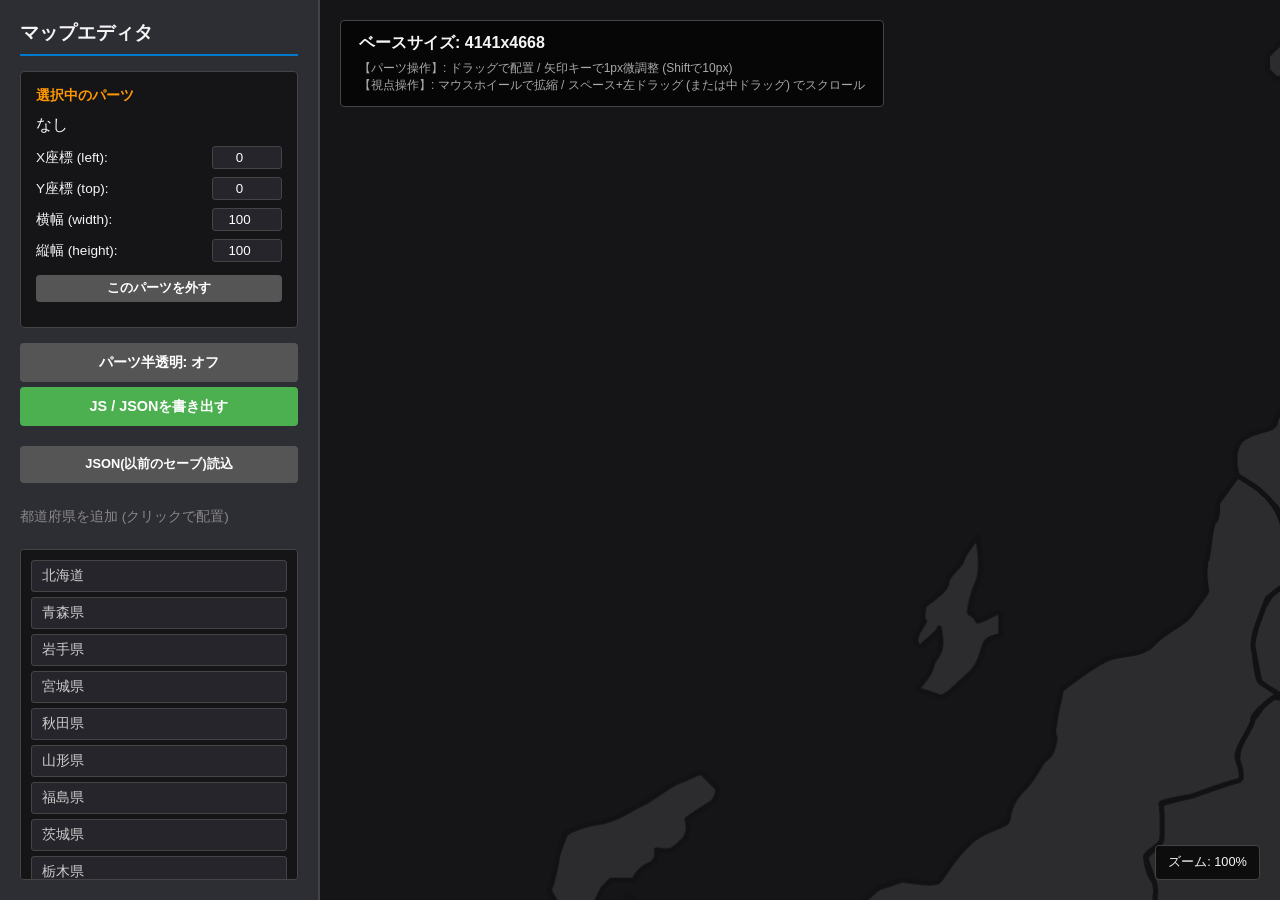
<file: map_editor.html>
<!DOCTYPE html>
<html lang="ja">
<head>
    <meta charset="UTF-8">
    <meta name="viewport" content="width=device-width, initial-scale=1.0">
    <title>日本列島 マップエディタ</title>
    <style>
        :root {
            --bg-color: #1e1e24;
            --panel-bg: #2d2d34;
            --text-color: #f5f5f5;
            --accent-color: #007acc;
            --border-color: #444;
        }

        * {
            box-sizing: border-box;
            margin: 0;
            padding: 0;
            font-family: 'Hiragino Sans', 'Segoe UI', sans-serif;
        }

        body {
            background-color: var(--bg-color);
            color: var(--text-color);
            display: flex;
            height: 100vh;
            overflow: hidden;
        }

        /* サイドバー（操作パネル） */
        #control-panel {
            width: 320px;
            background-color: var(--panel-bg);
            border-right: 2px solid var(--border-color);
            display: flex;
            flex-direction: column;
            padding: 20px;
            z-index: 10;
        }

        h2 {
            font-size: 1.2rem;
            margin-bottom: 15px;
            border-bottom: 2px solid var(--accent-color);
            padding-bottom: 8px;
        }

        .btn {
            background-color: var(--accent-color);
            color: white;
            border: none;
            padding: 10px 15px;
            border-radius: 4px;
            cursor: pointer;
            font-weight: bold;
            font-size: 0.9rem;
            margin-bottom: 10px;
            transition: background 0.2s;
            text-align: center;
        }

        .btn:hover {
            background-color: #005999;
        }

        .btn-secondary {
            background-color: #555;
        }
        .btn-secondary:hover {
            background-color: #444;
        }

        /* トグル状態用のスタイル */
        .btn-active {
            background-color: #4caf50 !important;
            border: 1px solid #388e3c;
        }
        .btn-active:hover {
            background-color: #388e3c !important;
        }

        /* 各都道府県追加ボタンのリスト */
        #pref-list-container {
            flex-grow: 1;
            overflow-y: auto;
            margin-top: 15px;
            border: 1px solid var(--border-color);
            background: #151518;
            padding: 10px;
            border-radius: 4px;
        }

        .pref-list-title {
            font-size: 0.85rem;
            color: #888;
            margin-bottom: 8px;
        }

        .pref-add-btn {
            display: block;
            width: 100%;
            background: #25252b;
            color: #ccc;
            border: 1px solid var(--border-color);
            padding: 6px 10px;
            text-align: left;
            margin-bottom: 5px;
            border-radius: 3px;
            cursor: pointer;
            font-size: 0.85rem;
        }

        .pref-add-btn:hover {
            background: var(--accent-color);
            color: white;
        }

        .pref-add-btn.placed {
            border-left: 4px solid #4caf50;
            background: #2d372e;
        }

        /* 選択中のパーツの微調整用インプット */
        #properties-panel {
            background: #151518;
            padding: 15px;
            border-radius: 4px;
            margin-bottom: 15px;
            font-size: 0.85rem;
            border: 1px solid var(--border-color);
        }

        .prop-row {
            display: flex;
            justify-content: space-between;
            align-items: center;
            margin-bottom: 8px;
        }

        .prop-row input {
            width: 70px;
            background: #25252b;
            border: 1px solid var(--border-color);
            color: white;
            padding: 3px 5px;
            border-radius: 3px;
            text-align: center;
        }

        /* 編集エリア */
        #editor-workspace {
            flex-grow: 1;
            display: flex;
            flex-direction: column;
            justify-content: center;
            align-items: center;
            position: relative;
            background-image: radial-gradient(#2d2d34 1px, transparent 1px);
            background-size: 20px 20px;
            overflow: hidden;
        }

        #workspace-header {
            position: absolute;
            top: 20px;
            left: 20px;
            background: rgba(0,0,0,0.7);
            padding: 12px 18px;
            border-radius: 4px;
            pointer-events: none;
            z-index: 5;
            border: 1px solid var(--border-color);
        }

        /* 枠固定の外側キャンバス */
        #map-canvas-viewport {
            width: 100%;
            height: 100%;
            position: relative;
            overflow: hidden;
            cursor: grab;
        }

        #map-canvas-viewport:active {
            cursor: grabbing;
        }

        /* 下敷き画像サイズに合わせて動的に拡大縮小するマップボード */
        #map-board {
            position: absolute;
            width: 900px;  /* 初期値 */
            height: 520px; /* 初期値 */
            background-color: #151518;
            box-shadow: 0 10px 40px rgba(0,0,0,0.6);
            transform-origin: 0 0;
            border: 2px solid #555;
        }

        /* 下敷き画像：不透明度10% */
        #base-map-layer {
            position: absolute;
            top: 0;
            left: 0;
            width: 100%;
            height: 100%;
            pointer-events: none;
            user-select: none;
            display: flex;
            justify-content: center;
            align-items: center;
            color: #555;
            font-size: 1.5rem;
            opacity: 0.1;
        }

        /* 配置された都道府県パーツ */
        .map-part {
            position: absolute;
            cursor: move;
            border: 1px dashed rgba(255, 255, 255, 0.4);
            user-select: none;
            display: flex;
            justify-content: center;
            align-items: center;
            font-size: 11px;
            background-color: rgba(0, 122, 204, 0.15);
            color: rgba(255, 255, 255, 0.8);
            transition: opacity 0.15s ease;
            opacity: 1.0;
        }

        /* 半透明表示トグルがONの時 */
        .map-part.semi-transparent {
            opacity: 0.5;
        }

        .map-part img {
            width: 100%;
            height: 100%;
            pointer-events: none;
            display: block;
        }

        .map-part.selected {
            border: 2px solid #ff9800;
            box-shadow: 0 0 10px rgba(255, 152, 0, 0.5);
            z-index: 100;
            background-color: rgba(255, 152, 0, 0.2);
            opacity: 1.0 !important;
        }
        .map-part.semi-transparent.selected {
            opacity: 0.8 !important;
        }

        /* インポート用の非表示ファイル入力 */
        #file-input {
            display: none;
        }

        /* ステータスバー */
        #editor-status {
            position: absolute;
            bottom: 20px;
            right: 20px;
            background: rgba(0,0,0,0.7);
            padding: 8px 12px;
            border-radius: 4px;
            font-size: 0.8rem;
            pointer-events: none;
            z-index: 5;
            border: 1px solid var(--border-color);
        }
    </style>
</head>
<body>

    <!-- 操作パネル -->
    <div id="control-panel">
        <h2>マップエディタ</h2>
        
        <div id="properties-panel">
            <div style="font-weight: bold; margin-bottom: 10px; color: #ff9800;">選択中のパーツ</div>
            <div id="selected-name" style="margin-bottom: 10px; font-size: 1rem;">なし</div>
            <div class="prop-row">
                <label>X座標 (left):</label>
                <input type="number" id="prop-x" value="0">
            </div>
            <div class="prop-row">
                <label>Y座標 (top):</label>
                <input type="number" id="prop-y" value="0">
            </div>
            <div class="prop-row">
                <label>横幅 (width):</label>
                <input type="number" id="prop-w" value="100">
            </div>
            <div class="prop-row">
                <label>縦幅 (height):</label>
                <input type="number" id="prop-h" value="100">
            </div>
            <button class="btn btn-secondary" onclick="removeSelected()" style="width: 100%; margin-top: 5px; font-size: 0.8rem; padding: 5px;">このパーツを外す</button>
        </div>

        <!-- 半透明トグル切り替えボタン -->
        <button id="btn-opacity-toggle" class="btn btn-secondary" onclick="togglePartsOpacity()" style="margin-bottom: 5px;">パーツ半透明: オフ</button>
        
        <!-- JSとJSONを同時に書き出すボタンに変更 -->
        <button class="btn" onclick="exportDataFiles()" style="background-color: #4caf50;">JS / JSONを書き出す</button>
        <button class="btn btn-secondary" onclick="triggerImport()" style="margin-top: 10px; font-size: 0.8rem;">JSON(以前のセーブ)読込</button>
        <input type="file" id="file-input" accept=".json, .js" onchange="importJSON(event)">

        <div class="pref-list-title" style="margin-top: 15px;">都道府県を追加 (クリックで配置)</div>
        <div id="pref-list-container">
            <!-- JSで47都道府県のボタン生成 -->
        </div>
    </div>

    <!-- 編集ワークスペース -->
    <div id="editor-workspace">
        <div id="workspace-header">
            <h3 style="font-size: 1rem;">ベースサイズ: <span id="board-size-display">900x520</span></h3>
            <p style="font-size: 0.75rem; color: #aaa; margin-top: 6px; line-height: 1.4;">
                【パーツ操作】: ドラッグで配置 / 矢印キーで1px微調整 (Shiftで10px)<br>
                【視点操作】: マウスホイールで拡縮 / スペース+左ドラッグ (または中ドラッグ) でスクロール
            </p>
        </div>

        <!-- 枠固定の外側コンテナ -->
        <div id="map-canvas-viewport">
            <!-- 基準マップボード -->
            <div id="map-board">
                <!-- 下敷き（base_map.pngがあれば自動で等倍読み込みされます） -->
                <div id="base-map-layer">
                    <img id="base-map-image" src="image/base_map.png" alt="" style="width: 100%; height: 100%; object-fit: contain; display: block;" onerror="this.style.display='none'; document.getElementById('base-map-layer').innerText = '【image/base_map.png を配置してください】'">
                </div>
                <!-- 都道府県パーツがここに動的配置される -->
            </div>
        </div>

        <!-- ズーム倍率等のステータス表示 -->
        <div id="editor-status">
            ズーム: <span id="zoom-display">100</span>%
        </div>
    </div>

    <script>
        // 47都道府県の定義
        const ALL_PREFECTURES = [
            { id: "hokkaido", name: "北海道" },
            { id: "aomori", name: "青森県" },
            { id: "iwate", name: "岩手県" },
            { id: "miyagi", name: "宮城県" },
            { id: "akita", name: "秋田県" },
            { id: "yamagata", name: "山形県" },
            { id: "fukushima", name: "福島県" },
            { id: "ibaraki", name: "茨城県" },
            { id: "tochigi", name: "栃木県" },
            { id: "gunma", name: "群馬県" },
            { id: "saitama", name: "埼玉県" },
            { id: "chiba", name: "千葉県" },
            { id: "tokyo", name: "東京都" },
            { id: "kanagawa", name: "神奈川県" },
            { id: "niigata", name: "新潟県" },
            { id: "toyama", name: "富山県" },
            { id: "ishikawa", name: "石川県" },
            { id: "fukui", name: "福井県" },
            { id: "yamanashi", name: "山梨県" },
            { id: "nagano", name: "長野県" },
            { id: "gifu", name: "岐阜県" },
            { id: "shizuoka", name: "静岡県" },
            { id: "aichi", name: "愛知県" },
            { id: "mie", name: "三重県" },
            { id: "shiga", name: "滋賀県" },
            { id: "kyoto", name: "京都府" },
            { id: "osaka", name: "大阪府" },
            { id: "hyogo", name: "兵庫県" },
            { id: "nara", name: "奈良県" },
            { id: "wakayama", name: "和歌山県" },
            { id: "tottori", name: "鳥取県" },
            { id: "shimane", name: "島根県" },
            { id: "okayama", name: "岡山県" },
            { id: "hiroshima", name: "広島県" },
            { id: "yamaguchi", name: "山口県" },
            { id: "tokushima", name: "徳島県" },
            { id: "kagawa", name: "香川県" },
            { id: "ehime", name: "愛媛県" },
            { id: "kochi", name: "高知県" },
            { id: "fukuoka", name: "福岡県" },
            { id: "saga", name: "佐賀県" },
            { id: "nagasaki", name: "長崎県" },
            { id: "kumamoto", name: "熊本県" },
            { id: "oita", name: "大分県" },
            { id: "miyazaki", name: "宮崎県" },
            { id: "kagoshima", name: "鹿児島県" },
            { id: "okinawa", name: "沖縄県" }
        ];

        // 現在配置されている都道府県の位置データ
        let placedParts = {};
        let selectedId = null;
        let isDragging = false;
        let dragOffset = { x: 0, y: 0 };

        // ボード全体のズーム・パン（移動）データ
        let zoomScale = 1.0;
        let boardPos = { x: 50, y: 50 };
        let isPanning = false;
        let panStart = { x: 0, y: 0 };
        let panOrigin = { x: 0, y: 0 };
        let isSpacePressed = false;

        // ボード（下敷き）の本来の等倍サイズ
        let boardSize = { w: 900, h: 520 };

        // グローバルな不透明度トグル状態
        let isSemiTransparentMode = false;

        window.addEventListener('DOMContentLoaded', () => {
            renderPrefButtons();
            setupInputListeners();
            setupKeyboardControls();
            setupBaseMapAutosize();
            setupZoomAndPan();
            
            document.addEventListener('mouseup', () => { 
                isDragging = false; 
                isPanning = false;
            });
        });

        function setupBaseMapAutosize() {
            const img = document.getElementById('base-map-image');
            
            const onBaseMapLoad = () => {
                boardSize.w = img.naturalWidth;
                boardSize.h = img.naturalHeight;
                
                const board = document.getElementById('map-board');
                board.style.width = `${boardSize.w}px`;
                board.style.height = `${boardSize.h}px`;

                document.getElementById('board-size-display').innerText = `${boardSize.w}x${boardSize.h}`;
                centerBoard();
            };

            if (img.complete) {
                onBaseMapLoad();
            } else {
                img.onload = onBaseMapLoad;
            }
        }

        function centerBoard() {
            const viewport = document.getElementById('map-canvas-viewport');
            const vw = viewport.clientWidth;
            const vh = viewport.clientHeight;
            
            boardPos.x = (vw - boardSize.w * zoomScale) / 2;
            boardPos.y = (vh - boardSize.h * zoomScale) / 2;
            
            updateBoardTransform();
        }

        function setupZoomAndPan() {
            const viewport = document.getElementById('map-canvas-viewport');

            viewport.addEventListener('wheel', (e) => {
                e.preventDefault();
                
                const zoomFactor = 1.1;
                const rect = viewport.getBoundingClientRect();
                const mouseX = e.clientX - rect.left;
                const mouseY = e.clientY - rect.top;

                const boardMouseX = (mouseX - boardPos.x) / zoomScale;
                const boardMouseY = (mouseY - boardPos.y) / zoomScale;

                if (e.deltaY < 0) {
                    zoomScale = Math.min(5.0, zoomScale * zoomFactor);
                } else {
                    zoomScale = Math.max(0.15, zoomScale / zoomFactor);
                }

                boardPos.x = mouseX - boardMouseX * zoomScale;
                boardPos.y = mouseY - boardMouseY * zoomScale;

                updateBoardTransform();
                document.getElementById('zoom-display').innerText = Math.round(zoomScale * 100);
            }, { passive: false });

            viewport.addEventListener('mousedown', (e) => {
                if (e.button === 1 || (e.button === 0 && isSpacePressed)) {
                    e.preventDefault();
                    isPanning = true;
                    panStart.x = e.clientX;
                    panStart.y = e.clientY;
                    panOrigin.x = boardPos.x;
                    panOrigin.y = boardPos.y;
                }
            });

            document.addEventListener('mousemove', (e) => {
                if (!isPanning) return;
                
                const dx = e.clientX - panStart.x;
                const dy = e.clientY - panStart.y;

                boardPos.x = panOrigin.x + dx;
                boardPos.y = panOrigin.y + dy;

                updateBoardTransform();
            });
        }

        function updateBoardTransform() {
            const board = document.getElementById('map-board');
            if (board) {
                board.style.transform = `translate(${boardPos.x}px, ${boardPos.y}px) scale(${zoomScale})`;
            }
        }

        function renderPrefButtons() {
            const container = document.getElementById('pref-list-container');
            container.innerHTML = '';
            
            ALL_PREFECTURES.forEach(p => {
                const btn = document.createElement('button');
                btn.className = 'pref-add-btn';
                btn.id = `btn-add-${p.id}`;
                btn.innerText = `${p.name}`;
                btn.onclick = () => addPrefToCanvas(p.id);
                container.appendChild(btn);
            });
        }

        function addPrefToCanvas(id, presetWidth = null, presetHeight = null) {
            if (placedParts[id]) {
                selectPart(id);
                return;
            }

            const ref = ALL_PREFECTURES.find(p => p.id === id);
            
            placedParts[id] = {
                id: id,
                name: ref.name,
                x: Math.round(boardSize.w / 2 - 50),
                y: Math.round(boardSize.h / 2 - 40),
                w: presetWidth || 100,
                h: presetHeight || 80,
                hasCustomSize: (presetWidth !== null)
            };

            createPartElement(placedParts[id]);
            selectPart(id);
            updateButtonStatus(id, true);
        }

        function createPartElement(data) {
            const board = document.getElementById('map-board');
            const el = document.createElement('div');
            el.className = 'map-part';
            el.id = `part-${data.id}`;
            
            if (isSemiTransparentMode) {
                el.classList.add('semi-transparent');
            }
            
            const img = document.createElement('img');
            img.src = `image/parts/${data.id}.png`;
            
            img.onload = () => {
                if (!data.hasCustomSize) {
                    data.w = img.naturalWidth;
                    data.h = img.naturalHeight;
                }
                
                updateElementPosition(data.id);
                if (selectedId === data.id) {
                    updatePropertiesUI();
                }
            };

            img.onerror = () => {
                img.style.display = 'none';
                el.innerText = data.name;
                
                if (!data.hasCustomSize) {
                    data.w = 100;
                    data.h = 80;
                }
                updateElementPosition(data.id);
            };
            
            el.appendChild(img);
            board.appendChild(el);

            updateElementPosition(data.id);

            el.addEventListener('mousedown', (e) => {
                if (e.button === 0 && !isSpacePressed) {
                    e.stopPropagation();
                    selectPart(data.id);
                    isDragging = true;
                    
                    const rect = el.getBoundingClientRect();
                    dragOffset.x = (e.clientX - rect.left) / zoomScale;
                    dragOffset.y = (e.clientY - rect.top) / zoomScale;
                }
            });

            document.addEventListener('mousemove', (e) => {
                if (!isDragging || selectedId !== data.id) return;
                
                const boardRect = board.getBoundingClientRect();
                let nx = (e.clientX - boardRect.left) / zoomScale - dragOffset.x;
                let ny = (e.clientY - boardRect.top) / zoomScale - dragOffset.y;

                nx = Math.max(0, Math.min(boardSize.w - placedParts[data.id].w, nx));
                ny = Math.max(0, Math.min(boardSize.h - placedParts[data.id].h, ny));

                placedParts[data.id].x = Math.round(nx);
                placedParts[data.id].y = Math.round(ny);

                updateElementPosition(data.id);
                updatePropertiesUI();
            });
        }

        function updateElementPosition(id) {
            const el = document.getElementById(`part-${id}`);
            const data = placedParts[id];
            if (el && data) {
                el.style.left = `${data.x}px`;
                el.style.top = `${data.y}px`;
                el.style.width = `${data.w}px`;
                el.style.height = `${data.h}px`;
            }
        }

        function selectPart(id) {
            selectedId = id;
            document.querySelectorAll('.map-part').forEach(el => el.classList.remove('selected'));
            
            const el = document.getElementById(`part-${id}`);
            if (el) {
                el.classList.add('selected');
            }

            const data = placedParts[id];
            document.getElementById('selected-name').innerText = data.name;
            document.getElementById('selected-name').style.color = '#ff9800';
            
            updatePropertiesUI();
        }

        function removeSelected() {
            if (!selectedId) return;
            
            const el = document.getElementById(`part-${selectedId}`);
            if (el) el.remove();
            
            updateButtonStatus(selectedId, false);
            delete placedParts[selectedId];
            
            selectedId = null;
            document.getElementById('selected-name').innerText = 'なし';
            document.getElementById('selected-name').style.color = '#fff';
            document.getElementById('prop-x').value = 0;
            document.getElementById('prop-y').value = 0;
            document.getElementById('prop-w').value = 100;
            document.getElementById('prop-h').value = 100;
        }

        function updateButtonStatus(id, isPlaced) {
            const btn = document.getElementById(`btn-add-${id}`);
            if (btn) {
                if (isPlaced) {
                    btn.classList.add('placed');
                } else {
                    btn.classList.remove('placed');
                }
            }
        }

        function togglePartsOpacity() {
            isSemiTransparentMode = !isSemiTransparentMode;
            const btn = document.getElementById('btn-opacity-toggle');
            
            if (isSemiTransparentMode) {
                btn.innerText = "パーツ半透明: オン";
                btn.classList.add('btn-active');
                document.querySelectorAll('.map-part').forEach(el => {
                    el.classList.add('semi-transparent');
                });
            } else {
                btn.innerText = "パーツ半透明: オフ";
                btn.classList.remove('btn-active');
                document.querySelectorAll('.map-part').forEach(el => {
                    el.classList.remove('semi-transparent');
                });
            }
        }

        function updatePropertiesUI() {
            if (!selectedId || !placedParts[selectedId]) return;
            const data = placedParts[selectedId];
            document.getElementById('prop-x').value = data.x;
            document.getElementById('prop-y').value = data.y;
            document.getElementById('prop-w').value = data.w;
            document.getElementById('prop-h').value = data.h;
        }

        function setupInputListeners() {
            const inputs = ['prop-x', 'prop-y', 'prop-w', 'prop-h'];
            inputs.forEach(id => {
                document.getElementById(id).addEventListener('input', () => {
                    if (!selectedId || !placedParts[selectedId]) return;
                    
                    const val = parseInt(document.getElementById(id).value) || 0;
                    if (id === 'prop-x') placedParts[selectedId].x = val;
                    if (id === 'prop-y') placedParts[selectedId].y = val;
                    if (id === 'prop-w') {
                        placedParts[selectedId].w = Math.max(5, val);
                        placedParts[selectedId].hasCustomSize = true;
                    }
                    if (id === 'prop-h') {
                        placedParts[selectedId].h = Math.max(5, val);
                        placedParts[selectedId].hasCustomSize = true;
                    }
                    
                    updateElementPosition(selectedId);
                });
            });
        }

        function setupKeyboardControls() {
            window.addEventListener('keydown', (e) => {
                if (e.code === 'Space') {
                    isSpacePressed = true;
                    document.getElementById('map-canvas-viewport').style.cursor = 'grab';
                }

                if (!selectedId || !placedParts[selectedId]) return;
                if (document.activeElement.tagName === 'INPUT') return;

                const step = e.shiftKey ? 10 : 1;
                let keyRecognized = false;

                switch(e.key) {
                    case 'ArrowUp':
                        placedParts[selectedId].y = Math.max(0, placedParts[selectedId].y - step);
                        keyRecognized = true;
                        break;
                    case 'ArrowDown':
                        placedParts[selectedId].y = Math.min(boardSize.h - placedParts[selectedId].h, placedParts[selectedId].y + step);
                        keyRecognized = true;
                        break;
                    case 'ArrowLeft':
                        placedParts[selectedId].x = Math.max(0, placedParts[selectedId].x - step);
                        keyRecognized = true;
                        break;
                    case 'ArrowRight':
                        placedParts[selectedId].x = Math.min(boardSize.w - placedParts[selectedId].w, placedParts[selectedId].x + step);
                        keyRecognized = true;
                        break;
                    case 'Delete':
                    case 'Backspace':
                        removeSelected();
                        keyRecognized = true;
                        break;
                }

                if (keyRecognized) {
                    e.preventDefault();
                    updateElementPosition(selectedId);
                    updatePropertiesUI();
                }
            });

            window.addEventListener('keyup', (e) => {
                if (e.code === 'Space') {
                    isSpacePressed = false;
                    document.getElementById('map-canvas-viewport').style.cursor = 'default';
                }
            });
        }

        // 12. JSとJSONの両方のファイルを同時に書き出す機能
        function exportDataFiles() {
            if (Object.keys(placedParts).length === 0) {
                alert("パーツが何も配置されていません。");
                return;
            }

            const exportData = {};
            for (let id in placedParts) {
                exportData[id] = {
                    x: placedParts[id].x,
                    y: placedParts[id].y,
                    w: placedParts[id].w,
                    h: placedParts[id].h
                };
            }

            const jsonString = JSON.stringify(exportData, null, 2);
            
            // 1. 本番ゲーム読み込み用の JS ファイル生成とダウンロード
            const jsString = `// 自動生成された位置調整データ\nconst PREFECTURE_POSITIONS = ${jsonString};\n`;
            downloadFile(jsString, "application/javascript", "prefecture_positions.js");
            
            // 2. エディタ再読み込み・バックアップ用の JSON ファイル生成とダウンロード
            setTimeout(() => {
                downloadFile(jsonString, "application/json", "prefecture_positions.json");
            }, 300); // 同時ダウンロードブロックを避けるためのわずかな遅延
        }

        // ファイルダウンロード処理の共通関数
        function downloadFile(content, mimeType, fileName) {
            const blob = new Blob([content], { type: mimeType });
            const url = URL.createObjectURL(blob);
            const link = document.createElement("a");
            link.href = url;
            link.download = fileName;
            document.body.appendChild(link);
            link.click();
            document.body.removeChild(link);
            URL.revokeObjectURL(url);
        }

        function triggerImport() {
            document.getElementById('file-input').click();
        }

        function importJSON(event) {
            const file = event.target.files[0];
            if (!file) return;

            const reader = new FileReader();
            reader.onload = function(e) {
                try {
                    let content = e.target.result;
                    
                    if (content.includes("const PREFECTURE_POSITIONS =")) {
                        content = content.replace(/const PREFECTURE_POSITIONS\s*=\s*/, "").replace(/;$/, "");
                    }

                    const importedData = JSON.parse(content);
                    
                    document.querySelectorAll('.map-part').forEach(el => el.remove());
                    placedParts = {};
                    selectedId = null;
                    document.getElementById('selected-name').innerText = 'なし';
                    renderPrefButtons();

                    for (let id in importedData) {
                        const ref = ALL_PREFECTURES.find(p => p.id === id);
                        if (ref) {
                            addPrefToCanvas(id, importedData[id].w, importedData[id].h);
                            placedParts[id].x = importedData[id].x;
                            placedParts[id].y = importedData[id].y;
                            updateElementPosition(id);
                        }
                    }

                    alert("位置データを正常にインポートしました！再調整を始められます。");

                } catch(err) {
                    alert("ファイルの解析に失敗しました。正しい位置ファイルを選択してください。" + err.message);
                }
            };
            reader.readAsText(file);
            event.target.value = '';
        }
    </script>
</body>
</html>
</file>
